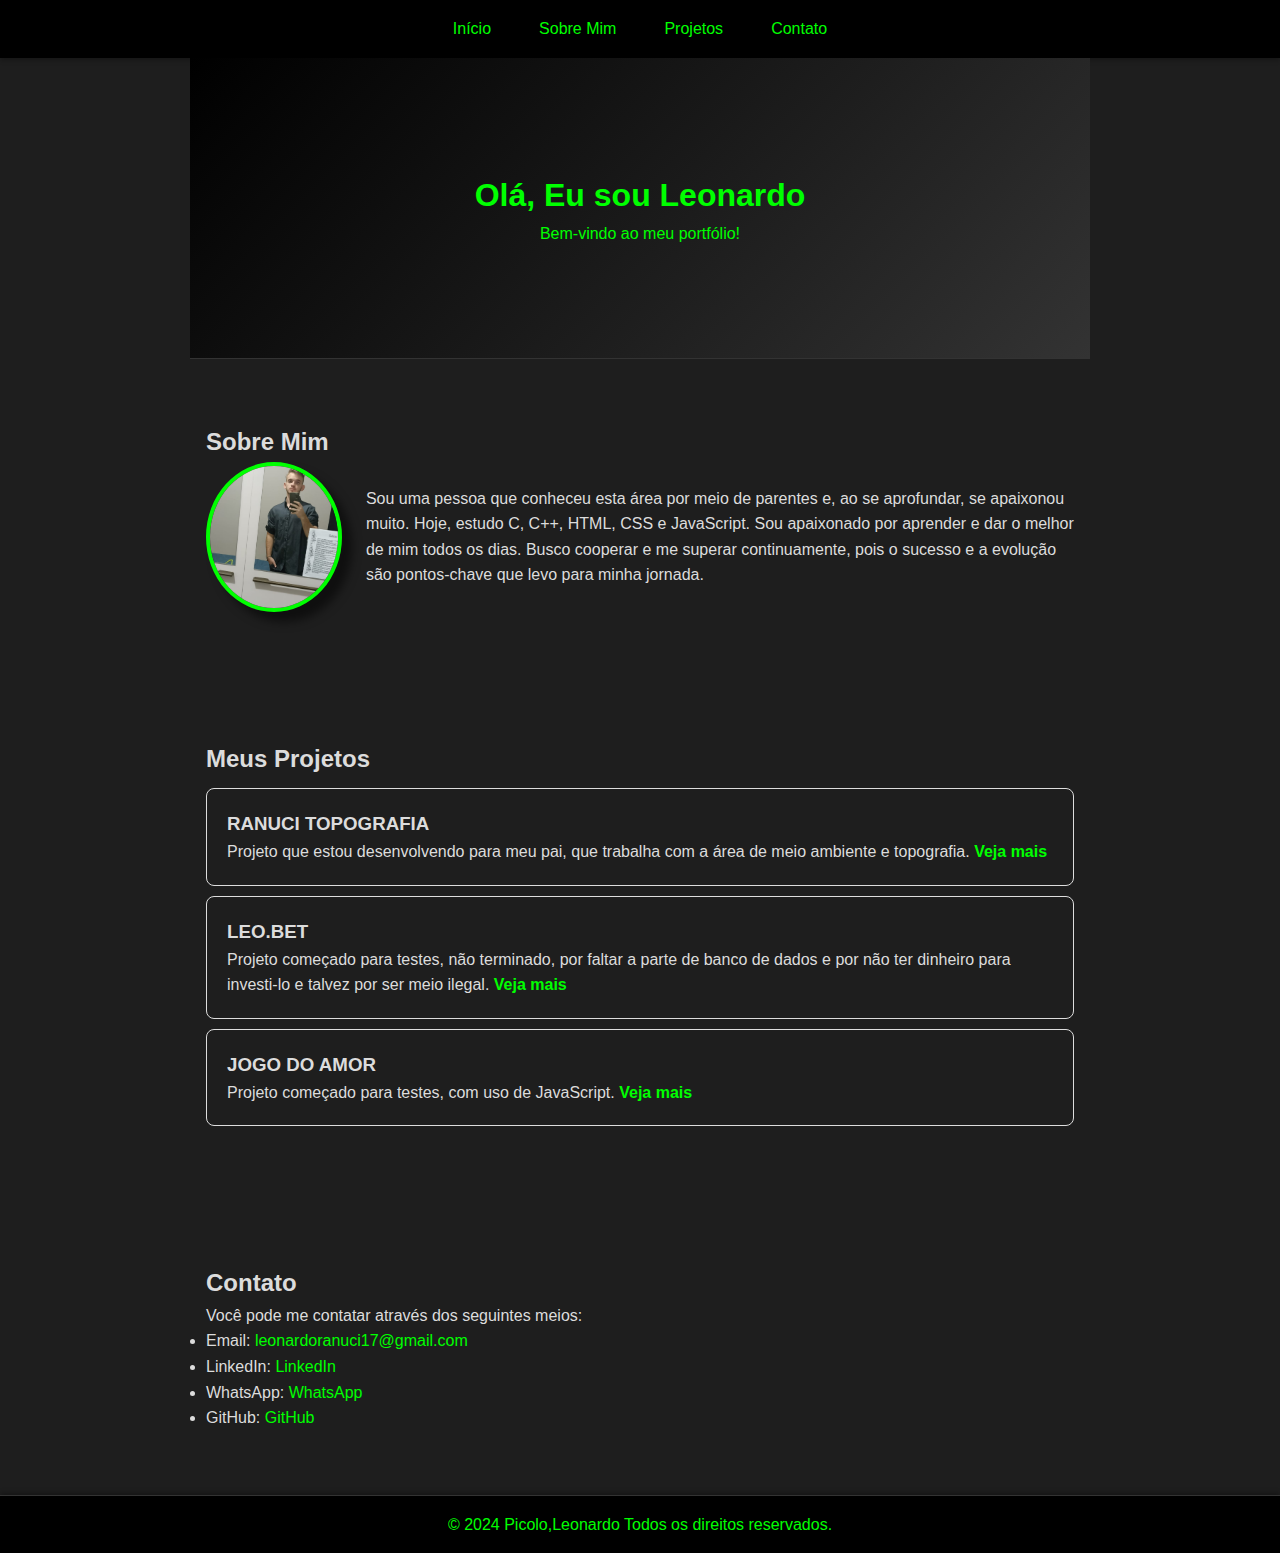
<file: index.html>
<!DOCTYPE html>
<html lang="pt-BR">
<head>
    <meta charset="UTF-8">
    <meta name="viewport" content="width=device-width, initial-scale=1.0">
    <title>Meu Portfólio</title>
    <link rel="stylesheet" href="stle.css">
</head>
<body>
    <header>
        <nav>
            <ul>
                <li><a href="#home">Início</a></li>
                <li><a href="#about">Sobre Mim</a></li>
                <li><a href="#projects">Projetos</a></li>
                <li><a href="#contact">Contato</a></li>
            </ul>
        </nav>
    </header>
    
    <section id="home" class="hero">
        <div class="hero-content">
            <h1>Olá, Eu sou Leonardo</h1>
            <p>Bem-vindo ao meu portfólio!</p>
        </div>
    </section>

    <section id="about">
        <h2>Sobre Mim</h2>
        <div class="about-container">
            <img src="eu.jpeg" alt="Minha Foto" class="profile-img">
            <p>Sou uma pessoa que conheceu esta área por meio de parentes e, ao se aprofundar, se apaixonou muito. Hoje, estudo C, C++, HTML, CSS e JavaScript. Sou apaixonado por aprender e dar o melhor de mim todos os dias. Busco cooperar e me superar continuamente, pois o sucesso e a evolução são pontos-chave que levo para minha jornada.</p>
        </div>
    </section>
    
    <section id="projects">
        <h2>Meus Projetos</h2>
        <div class="project">
            <h3>RANUCI TOPOGRAFIA</h3>
            <p>Projeto que estou desenvolvendo para meu pai, que trabalha com a área de meio ambiente e topografia. <a href="RANUCI/RANUCI.HTML" target="_blank">Veja mais</a></p>
        </div>
        <div class="project">
            <h3>LEO.BET</h3>
            <p>Projeto começado para testes, não terminado, por faltar a parte de banco de dados e por não ter dinheiro para investi-lo e talvez por ser meio ilegal. <a href="LEO.BET/LEOBET.HTML" target="_blank">Veja mais</a></p>
        </div>
        <div class="project">
            <h3>JOGO DO AMOR</h3>
            <p>Projeto começado para testes, com uso de JavaScript. <a href="AMOR/AMOR.HTML" target="_blank">Veja mais</a></p>
        </div>
    </section>
    


    <section id="contact">
        <h2>Contato</h2>
        <p>Você pode me contatar através dos seguintes meios:</p>
        <ul>
            <li>Email: <a class="links" href="mailto:leonardoranuci17@gmail.com">leonardoranuci17@gmail.com</a></li>
            <li>LinkedIn: <a class="links" href="https://www.linkedin.com/in/leonardo-picolo-348683273/" target="_blank">LinkedIn</a></li>
            <li>WhatsApp: <a class="links" href="https://api.whatsapp.com/send?phone=5518981113802" target="_blank">WhatsApp</a></li>
            <li>GitHub: <a class="links" href="https://github.com/leo22-22" target="_blank">GitHub</a></li>
        </ul>
    </section>
    

    <footer>
        <p>&copy; 2024 Picolo,Leonardo Todos os direitos reservados.</p>
    </footer>
</body>
</html>
</file>
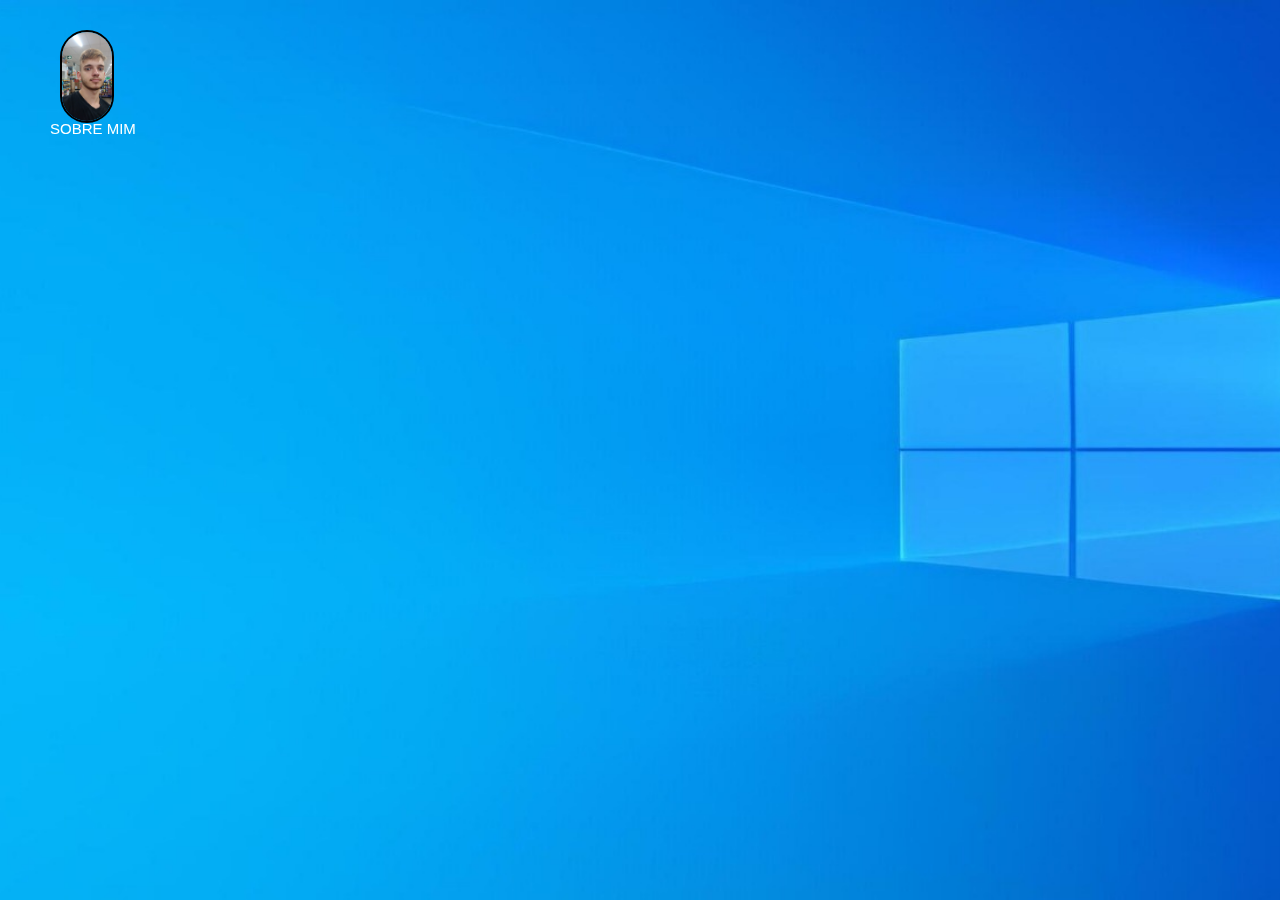
<file: INICIAL.HTML>
<!DOCTYPE html>
<html lang="pt-br">
<head>
    <meta charset="UTF-8">
    <meta name="viewport" content="width=device-width, initial-scale=1.0">
    <link rel="stylesheet" href="inicial.css">
    <title>Página de Experiência</title>
</head>
<body>
    <div class="background">
        <a class="sobre" href="index.html">SOBRE MIM<img src="sobremim.jpeg" alt=""></a>
    </div>
</body>
</html>
</file>
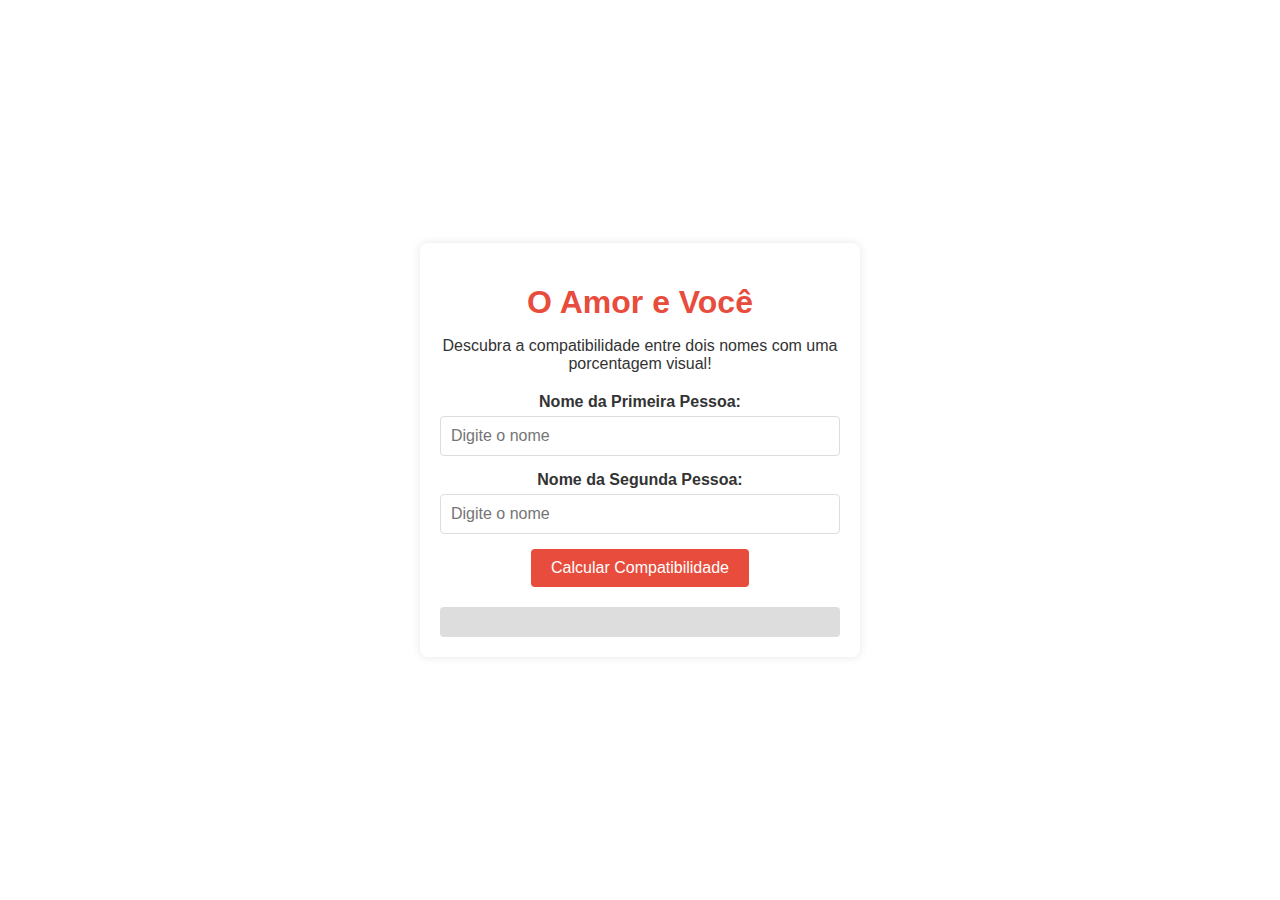
<file: AMOR/AMOR.HTML>
<!DOCTYPE html>
<html lang="pt-BR">
<head>
    <meta charset="UTF-8">
    <meta name="viewport" content="width=device-width, initial-scale=1.0">
    <title>O Amor é Você</title>
    <link rel="stylesheet" href="AMOR.CSS">
</head>
<body>
    <div class="container">
        <h1>O Amor e Você</h1>
        <p>Descubra a compatibilidade entre dois nomes com uma porcentagem visual!</p>
        
        <div class="form-group">
            <label for="name1">Nome da Primeira Pessoa:</label>
            <input type="text" id="name1" placeholder="Digite o nome">
        </div>
        
        <div class="form-group">
            <label for="name2">Nome da Segunda Pessoa:</label>
            <input type="text" id="name2" placeholder="Digite o nome">
        </div>
        
        <button onclick="calculateCompatibility()">Calcular Compatibilidade</button>
        
        <div class="result">
            <div id="resultText"></div>
            <div class="progress-bar">
                <div id="progressFill"></div>
            </div>
        </div>
    </div>

    <script>
        function calculateCompatibility() {
            const name1 = document.getElementById('name1').value.trim();
            const name2 = document.getElementById('name2').value.trim();

            if (name1 === '' || name2 === '') {
                alert('Por favor, preencha ambos os campos.');
                return;
            }

            const compatibility = Math.floor(Math.random() * 101);
            const resultText = `A compatibilidade entre ${name1} e ${name2} é de ${compatibility}%!`;

            document.getElementById('resultText').innerText = resultText;

            const progressFill = document.getElementById('progressFill');
            progressFill.style.width = `${compatibility}%`;
        }
    </script>
</body>
</html>
</file>
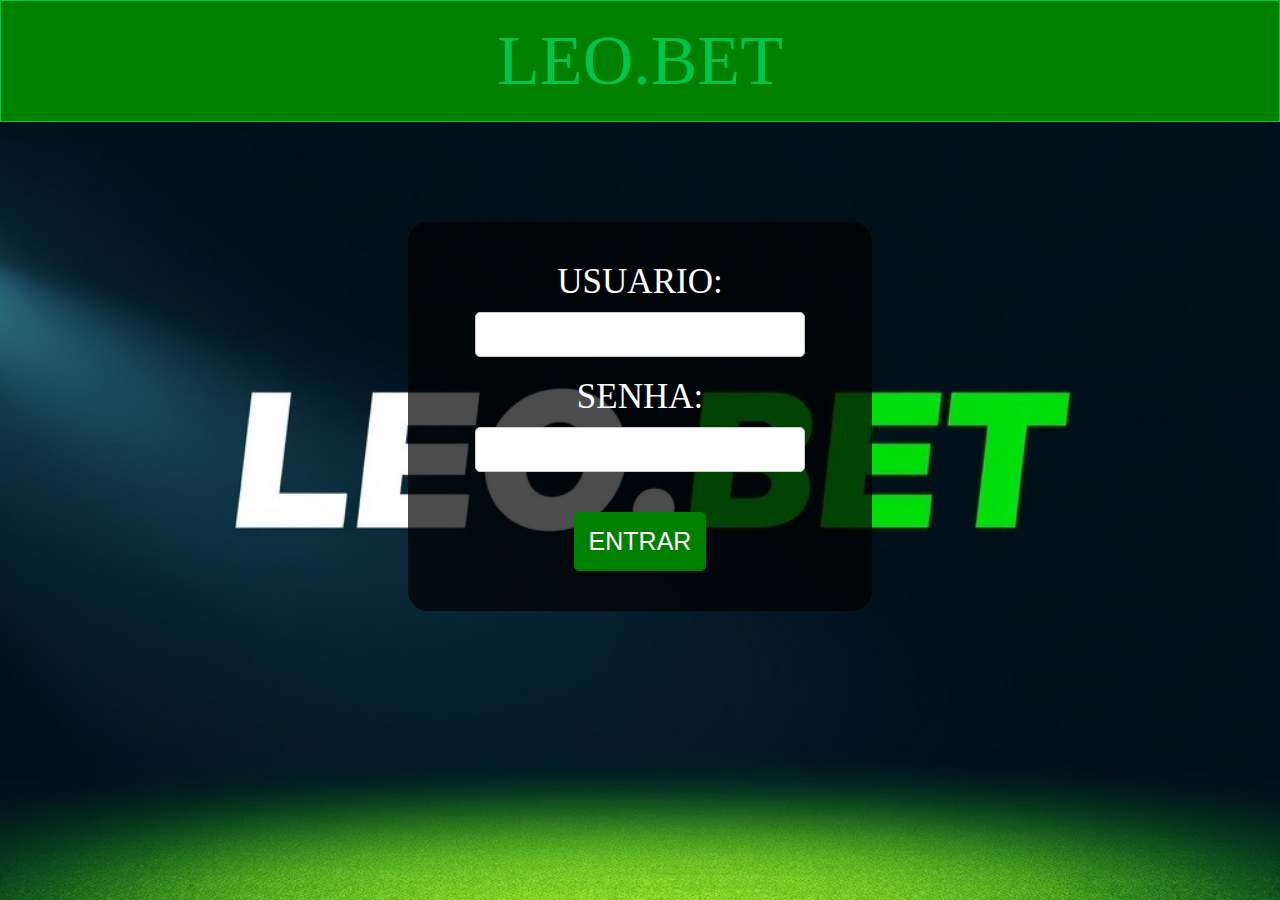
<file: LEO.BET/entrar.html>
<!DOCTYPE html>
<html lang="pt-br">
<head>
    <meta charset="UTF-8">
    <meta name="viewport" content="width=device-width, initial-scale=1.0">
    <link rel="stylesheet" href="ENTRAR1.CSS">
    <title>LEO.BET</title>
</head>
<body>
    <div>
        <header class="cabeca">
            LEO.BET
        </header>
    </div>
    <div class="contorno">
        <div class="barra">
            <label class="usuario" for="username">USUARIO:</label>
            <input type="text" id="USUARIO" name="USUARIO" />
        </div>
        <div class="barra">
            <label class="senha" for="pass">SENHA:</label>
            <input type="password" id="SENHA" name="SENHA" />
        </div>
        <div class="entrar">
            <input type="submit" value="ENTRAR" />
        </div>
    </div>
</body>
</html>
</file>
<file: inicial.css>
body {
    margin: 0;
    padding: 0;
    font-size: 15px;
    color: white;
    position: relative;
    overflow: hidden;
    display: flex;
    align-items: center;
    justify-content: center;
    height: 100vh;
}

.background {
    position: fixed;
    top: 0;
    left: 0;
    width: 100%;
    height: 100%;
    background-image: url('windo.jpeg');
    background-repeat: no-repeat;
    background-size: cover;
    background-position: center;
    font-family: 'Segoe UI', Tahoma, Geneva, Verdana, sans-serif;
}

.sobre{
    position: fixed;
    left: 50px;
    top: 120px;
    text-decoration: none;
    color: white;
}

img{
    position: fixed;
    left: 60px;
    top: 30px;
    width: 50px;
    border: 2px solid black;
    border-radius: 40px;
}
</file>
<file: AMOR/AMOR.CSS>
body {
    font-family: Arial, sans-serif;
    background-color: #ff0000;
    color: #333;
    margin: 0;
    padding: 0;
    display: flex;
    justify-content: center;
    align-items: center;
    height: 100vh;
    background-color: #fff;
}

.container {
    background-color: #fff;
    border-radius: 8px;
    box-shadow: 0 0 10px rgba(0,0,0,0.1);
    padding: 20px;
    max-width: 400px;
    width: 100%;
    text-align: center;
    position: relative;
    margin: 0 auto;
}

h1 {
    color: #e74c3c; /* Cor primária vermelha */
    margin-bottom: 10px;
}

p {
    margin-bottom: 20px;
}

.form-group {
    margin-bottom: 15px;
}

label {
    display: block;
    margin-bottom: 5px;
    font-weight: bold;
}

input {
    width: calc(100% - 22px);
    padding: 10px;
    border: 1px solid #ddd;
    border-radius: 4px;
    font-size: 16px;
}

button {
    background-color: #e74c3c; /* Cor primária vermelha */
    color: #fff;
    border: none;
    padding: 10px 20px;
    border-radius: 4px;
    cursor: pointer;
    font-size: 16px;
}

button:hover {
    background-color: #c0392b; /* Tom mais escuro de vermelho */
}

.result {
    margin-top: 20px;
}

#resultText {
    font-size: 18px;
    font-weight: bold;
    color: #e74c3c; /* Cor primária vermelha */
    margin-bottom: 10px;
}

.progress-bar {
    background-color: #ddd;
    border-radius: 4px;
    height: 30px;
    width: 100%;
    position: relative;
    overflow: hidden;
}

#progressFill {
    background-color: #e74c3c; /* Cor primária vermelha */
    height: 100%;
    width: 0%;
    border-radius: 4px;
    transition: width 0.5s ease;
}
</file>
<file: LEO.BET/ENTRAR1.CSS>
body {
    margin: 0;
    padding: 0;
    height: 100vh;
    background-image: url('leobet.jpeg');
    background-size: cover;
    background-position: center;
    background-repeat: no-repeat;
}

.cabeca {
    background-color: green;
    color: rgb(0, 196, 75);
    border: 1px solid;
    font-size: 70px;
    text-align: center;
    padding: 20px;
}

.contorno {
    background-color: rgba(0, 0, 0, 0.7);
    border-radius: 20px;
    display: flex;
    flex-direction: column;
    align-items: center;
    justify-content: center;
    padding: 40px;
    margin: 100px auto;
    width: 30%; 
}

.usuario, .senha {
    color: white;
    font-size: 35px;
    margin-bottom: 10px;
}

.barra {
    display: flex;
    flex-direction: column;
    align-items: center;
    width: 100%;
}

input[type="text"], input[type="password"] {
    width: 80%; /* Proporção do campo de entrada */
    padding: 10px;
    font-size: 20px;
    border-radius: 5px;
    border: 1px solid #ccc;
    margin-bottom: 20px;
}

.entrar {
    text-align: center;
    margin-top: 20px;
}

input[type="submit"] {
    width: 100%;
    padding: 15px;
    font-size: 25px;
    background-color: green;
    color: white;
    border: none;
    border-radius: 5px;
    cursor: pointer;
}

input[type="submit"]:hover {
    background-color: darkgreen;
}
</file>
<file: stle.css>
/* Reset básico */
* {
    margin: 0;
    padding: 0;
    box-sizing: border-box;
}

body {
    font-family: 'Segoe UI', Tahoma, Geneva, Verdana, sans-serif;
    line-height: 1.6;
    background: #1e1e1e; /* Fundo escuro */
    color: #dcdcdc; /* Cor do texto suave */
}

header {
    background: #000; /* Preto para o cabeçalho */
    color: #00ff00; /* Verde neon mais suave */
    padding: 1rem 0;
    box-shadow: 0 2px 5px rgba(0, 0, 0, 0.3); /* Sombra para destaque */
}

nav ul {
    list-style: none;
    display: flex;
    justify-content: center;
}

nav ul li {
    margin: 0 1.5rem;
}

nav ul li a {
    color: #00ff00; /* Verde neon mais suave */
    text-decoration: none;
    font-weight: 500;
    transition: color 0.3s ease;
}

nav ul li a:hover {
    color: #b3ff00; /* Verde mais claro no hover */
}

.hero {
    background: linear-gradient(135deg, #000, #333); /* Gradiente preto para a seção hero */
    color: #00ff00; /* Verde neon */
    padding: 6rem 1rem;
    text-align: center;
    border-bottom: 1px solid #333; /* Borda sutil inferior */
}

.hero-content {
    max-width: 900px;
    margin: 0 auto;
    padding: 1rem;
}

section {
    padding: 4rem 1rem;
    max-width: 900px;
    margin: 0 auto;
}


/* Contêiner para a seção Sobre Mim */
.about-container {
    display: flex;
    align-items: center;
    gap: 1.5rem; /* Espaçamento entre a imagem e o texto */
}

.profile-img {
    width: 450px; /* Ajuste o tamanho conforme necessário */
    height: 150px; /* Ajuste o tamanho conforme necessário */
    border-radius: 50%; /* Faz a imagem ficar redonda */
    border: 4px solid #00ff00; /* Borda verde ao redor da imagem */
    box-shadow: 10px 10px 10px rgba(0, 0, 0, 0.5); /* Sombra sutil */
    object-fit: cover; /* Faz a imagem preencher o círculo */
}

.profile-img:hover {
    transform: translateY(-10px);
    box-shadow: 5px 5px 5px white;
}

/* Estilos básicos para os projetos */
.project {
    position: relative;
    padding: 20px;
    margin: 10px 0;
    border: 1px solid #ddd;
    border-radius: 8px;
    transition: transform 0.3s ease, box-shadow 0.3s ease;
    background-color: #1e1e1e;
}

/* Efeito ao passar o mouse */
.project:hover {
    transform: translateY(-10px);
    box-shadow: 50px 50px 50px rgba(255, 255, 255, 0.2);
}


.project h3 a {
    color: #00ff00; /* Verde neon para links de projetos */
    text-decoration: none;
    transition: color 0.3s ease;
}

.project h3 a:hover {
    color: #b3ff00; /* Verde mais claro no hover */
}

.project p a {
    color: #00ff00; /* Verde neon para links de "Veja mais" */
    text-decoration: none;
    font-weight: bold;
}

.project p a:hover {
    color: #b3ff00; /* Verde mais claro no hover */
}


footer {
    background: #000; /* Preto para o rodapé */
    color: #00ff00; /* Verde neon */
    text-align: center;
    padding: 1rem 0;
    border-top: 1px solid #333; /* Borda sutil superior */
    box-shadow: 0 -2px 5px rgba(0, 0, 0, 0.3); /* Sombra sutil */
}

.links{
    color:#00ff00;
    text-decoration: none;
}
</file>
